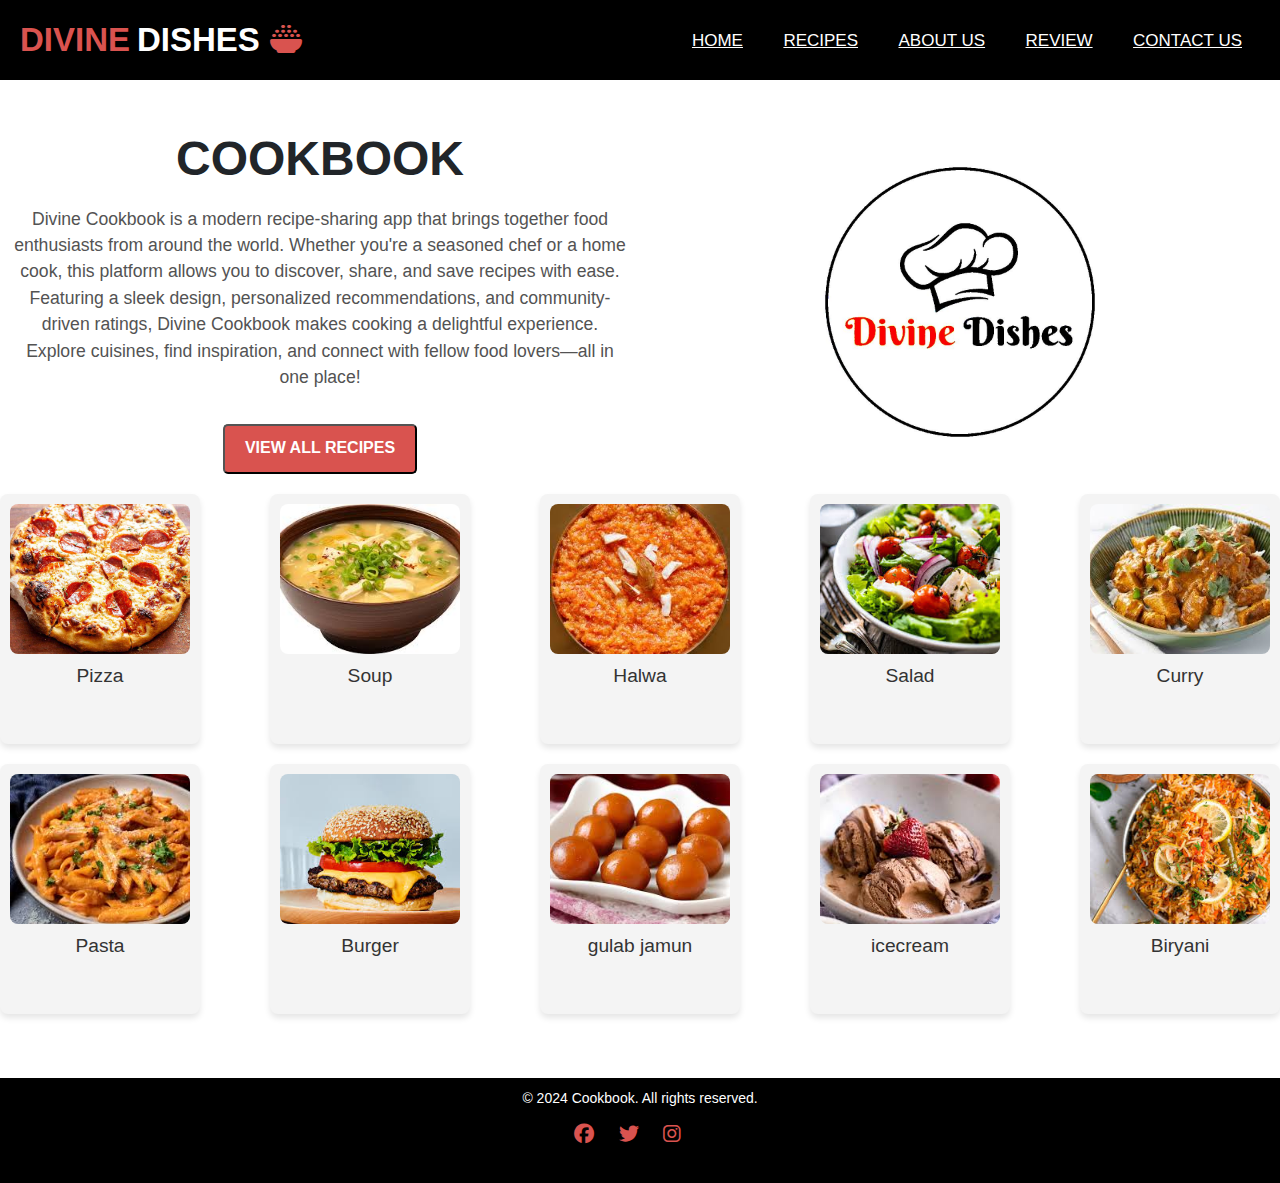
<file: index.html>
<!DOCTYPE html>
<html lang="en">

<head>
    <meta charset="UTF-8">
    <meta name="viewport" content="width=device-width, initial-scale=1.0">
    <title>DIVINE DISHES</title>
    <link rel="preconnect" href="https://fonts.googleapis.com">
    <link rel="preconnect" href="https://fonts.gstatic.com" crossorigin>
    <link href="https://fonts.googleapis.com/css2?family=Didact+Gothic&family=Ga+Maamli&display=swap" rel="stylesheet">
    <link rel="stylesheet" href="https://cdnjs.cloudflare.com/ajax/libs/font-awesome/6.7.1/css/all.min.css"
        crossorigin="anonymous" referrerpolicy="no-referrer" />
    <link href="https://cdn.jsdelivr.net/npm/bootstrap@5.3.0-alpha3/dist/css/bootstrap.min.css" rel="stylesheet">

    <link rel="stylesheet" href="style.css">
</head>

<body>
    <nav>
        <!-- Checkbox for toggling menu -->
        <input type="checkbox" id="check">

        <!-- Menu icon -->
        <label for="check" class="checkbtn">
            <i class="fas fa-bars"></i>
        </label>

        <!-- Site logo -->
        <label class="logo"><span class="brand-logo" style="color: #d9534f;">DIVINE</span> <span class="brand-logo">DISHES</span> <i class="fa-solid fa-bowl-rice"></i></label>
        

        <!-- Navigation links -->
        <ul>
            <li><a href="/">Home</a></li>
            <li><a href="/recipes.html">RECIPES</a></li>
            <li><a href="/aboutus.html">ABOUT US</a></li>
            <li><a href="/review.html">REVIEW</a></li>
            <li><a href="/contactus.html">CONTACT US</a></li>
        </ul>
    </nav>

    <!-- hero section -->
    <div>

    </div>
    <section id="hero-section">
        <div id="hero-left">
            <h1 id="hero-heading" style="font-weight: bold;"><span id="hero-heading-span"></span> COOKBOOK</h1>
            <p>Divine Cookbook is a modern recipe-sharing app that brings together food enthusiasts from around the
                world. Whether you're a seasoned chef or a home cook, this platform allows you to discover, share, and
                save recipes with ease. Featuring a sleek design, personalized recommendations, and community-driven
                ratings, Divine Cookbook makes cooking a delightful experience. Explore cuisines, find inspiration, and
                connect with fellow food lovers—all in one place!</p>
            <a href="/recipes.html">
                <button class="back-button">
                    <p>VIEW ALL RECIPES</p>
                </button>
            </a>



        </div>
        <div id="hero-right">
            <img src="hero 2.jpg" alt="" height="300px">
        </div>
    </section>
    <!-- Add this after your button -->
    <section id="recipe-cards">
        <div class="recipe-cards-container">
            <div class="recipe-card">
                <img src="pizza.jpg" alt="Pizza">
                <h3>Pizza</h3>
            </div>
            <div class="recipe-card">
                <img src="soup.jpg" alt="Soup">
                <h3>Soup</h3>
            </div>
            <div class="recipe-card">
                <img src="carrot halwa.jpg" alt="Halwa">
                <h3>Halwa</h3>
            </div>
            <div class="recipe-card">
                <img src="saald.jpg" alt="Salad">
                <h3>Salad</h3>
            </div>
            <div class="recipe-card">
                <img src="curry.jpg" alt="Curry">
                <h3>Curry</h3>
            </div>
            <div class="recipe-card">
                <img src="pasta.jpg" alt="Pasta">
                <h3>Pasta</h3>
            </div>
            <div class="recipe-card">
                <img src="burger.jpg" alt="Burger">
                <h3>Burger</h3>
            </div>
            <div class="recipe-card">
                <img src="gulab jamun.jpg" alt="gulab jamun">
                <h3>gulab jamun</h3>
            </div>
            <div class="recipe-card">
                <img src="icecream.jpg" alt="Ice Cream">
                <h3>icecream</h3>
            </div>
            <div class="recipe-card">
                <img src="birayni.jpg" alt="Biryani">
                <h3>Biryani</h3>
            </div>


        </div>
    </section>


    <footer>
        <div class="footer-content">
            <p>© 2024 Cookbook. All rights reserved.</p>
            <div class="social-icons">
                <a href="#"><i class="fab fa-facebook"></i></a>
                <a href="#"><i class="fab fa-twitter"></i></a>
                <a href="#"><i class="fab fa-instagram"></i></a>
                <a href="#"><i class="fab fa-applepay"></i></a>
            </div>
        </div>
            
    </footer>
    
    <script src="https://cdn.jsdelivr.net/npm/bootstrap@5.0.2/dist/js/bootstrap.bundle.min.js" integrity="sha384-MrcW6ZMFYlzcLA8Nl+NtUVF0sA7MsXsP1UyJoMp4YLEuNSfAP+JcXn/tWtIaxVXM" crossorigin="anonymous"></script>
    </body>

</html>
</file>
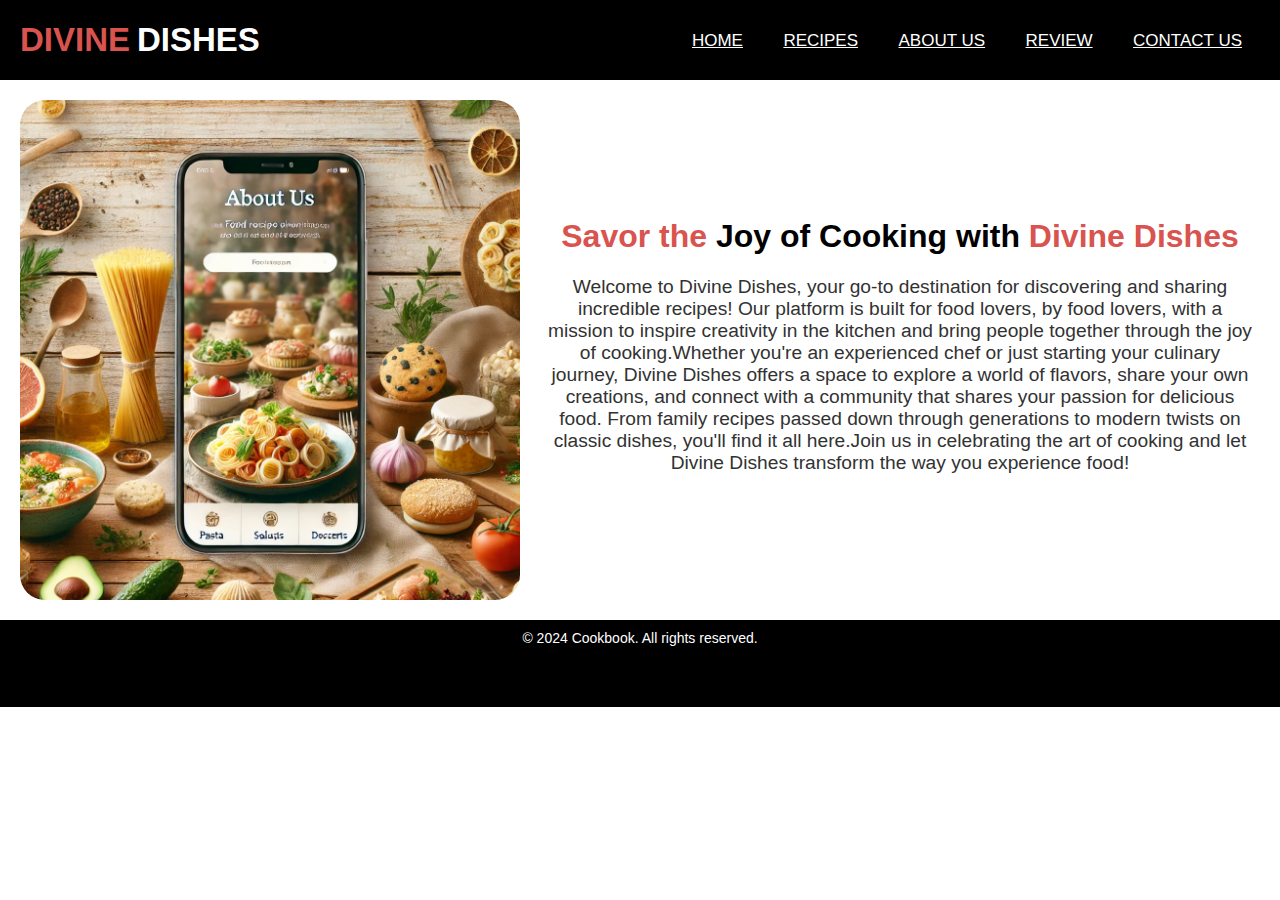
<file: aboutus.html>
<!DOCTYPE html>
<html lang="en">

<head>
    <meta charset="UTF-8">
    <meta name="viewport" content="width=device-width, initial-scale=1.0">
    <title>divine dishes</title>
    <link rel="preconnect" href="https://fonts.googleapis.com">
    <link rel="preconnect" href="https://fonts.gstatic.com" crossorigin>
    <link href="https://fonts.googleapis.com/css2?family=Didact+Gothic&family=Ga+Maamli&display=swap" rel="stylesheet">
   
    <!-- faceboook ,intsgaram, twitter -->
    <link rel="stylesheet" href="https://cdnjs.cloudflare.com/ajax/libs/font-awesome/6.7.1/css/all.min.css"
        integrity="sha512-5Hs3dF2AEPkpNAR7UiOHba+lRSJNeM2ECkwxUIxC1Q/FLycGTbNapWXB4tP889k5T5Ju8fs4b1P5z/iB4nMfSQ=="
        crossorigin="anonymous" referrerpolicy="no-referrer" />

        <link href="https://cdn.jsdelivr.net/npm/bootstrap@5.0.2/dist/css/bootstrap.min.css" rel="stylesheet" integrity="sha384-EVSTQN3/azprG1Anm3QDgpJLIm9Nao0Yz1ztcQTwFspd3yD65VohhpuuCOmLASjC" crossorigin="anonymous"> 

    <link rel="stylesheet" href="aboutus.css">
</head>

<body>
    <!-- Header Section -->
    <nav>
        <!-- Checkbox for toggling menu -->
        <input type="checkbox" id="check">

        <!-- Menu icon -->
        <label for="check" class="checkbtn">
            <i class="fas fa-bars"></i>
        </label>

        <!-- Site logo -->
        <label class="logo">
            
            <span class="brand-logo" style="color: #d9534f;">DIVINE</span> <span
                class="brand-logo">DISHES</span> <i class="fa-solid fa-bowl-rice"></i>
            </label>
        <!-- <div class="logo-div"> -->
        <!-- <h1 class="title"><span class="title-span" style="color: #d9534f;">DIVINE</span> DISHES</h1> -->
        <!-- <i class="fa-solid fa-bowl-rice"></i> -->
        <!-- </div> -->

        <!-- Navigation links -->
        <ul>
            <li><a href="/">Home</a></li>
            <li><a href="/recipes.html">RECIPES</a></li>
            <li><a href="/aboutus.html">ABOUT US</a></li>
            <li><a href="/review.html">REVIEW</a></li>
            <li><a href="/contactus.html">CONTACT US</a></li>
        </ul>
    </nav>

    <!-- main section  -->

    <section class="aboutus-section">
        <div id="left">
            <img src="aboutus.webp" alt="" height="500px" style="border-radius: 5%;">

        </div>
        <div id="right">
            <h1><span id="title-color">Savor the</span> Joy of Cooking with <span id="title-color">Divine Dishes</span>
            </h1>
            <p>Welcome to Divine Dishes, your go-to destination for discovering and sharing incredible recipes! Our
                platform is built for food lovers, by food lovers, with a mission to inspire creativity in the kitchen
                and bring people together through the joy of cooking.Whether you're an experienced chef or just starting
                your culinary journey, Divine Dishes offers a space to explore a world of flavors, share your own
                creations, and connect with a community that shares your passion for delicious food. From family recipes
                passed down through generations to modern twists on classic dishes, you'll find it all here.Join us in
                celebrating the art of cooking and let Divine Dishes transform the way you experience food!</p>

        </div>
    </section>
    <footer>
        <div class="footer-content">
            <p>© 2024 Cookbook. All rights reserved.</p>
            <div class="social-icons">
                <a href="#"><i class="fab fa-facebook"></i></a>
                <a href="#"><i class="fab fa-twitter"></i></a>
                <a href="#"><i class="fab fa-instagram"></i></a>
            </div>
        </div>
            
    </footer>

    <script src="https://cdn.jsdelivr.net/npm/bootstrap@5.0.2/dist/js/bootstrap.bundle.min.js" integrity="sha384-MrcW6ZMFYlzcLA8Nl+NtUVF0sA7MsXsP1UyJoMp4YLEuNSfAP+JcXn/tWtIaxVXM" crossorigin="anonymous"></script>

</body>

</html>
</file>
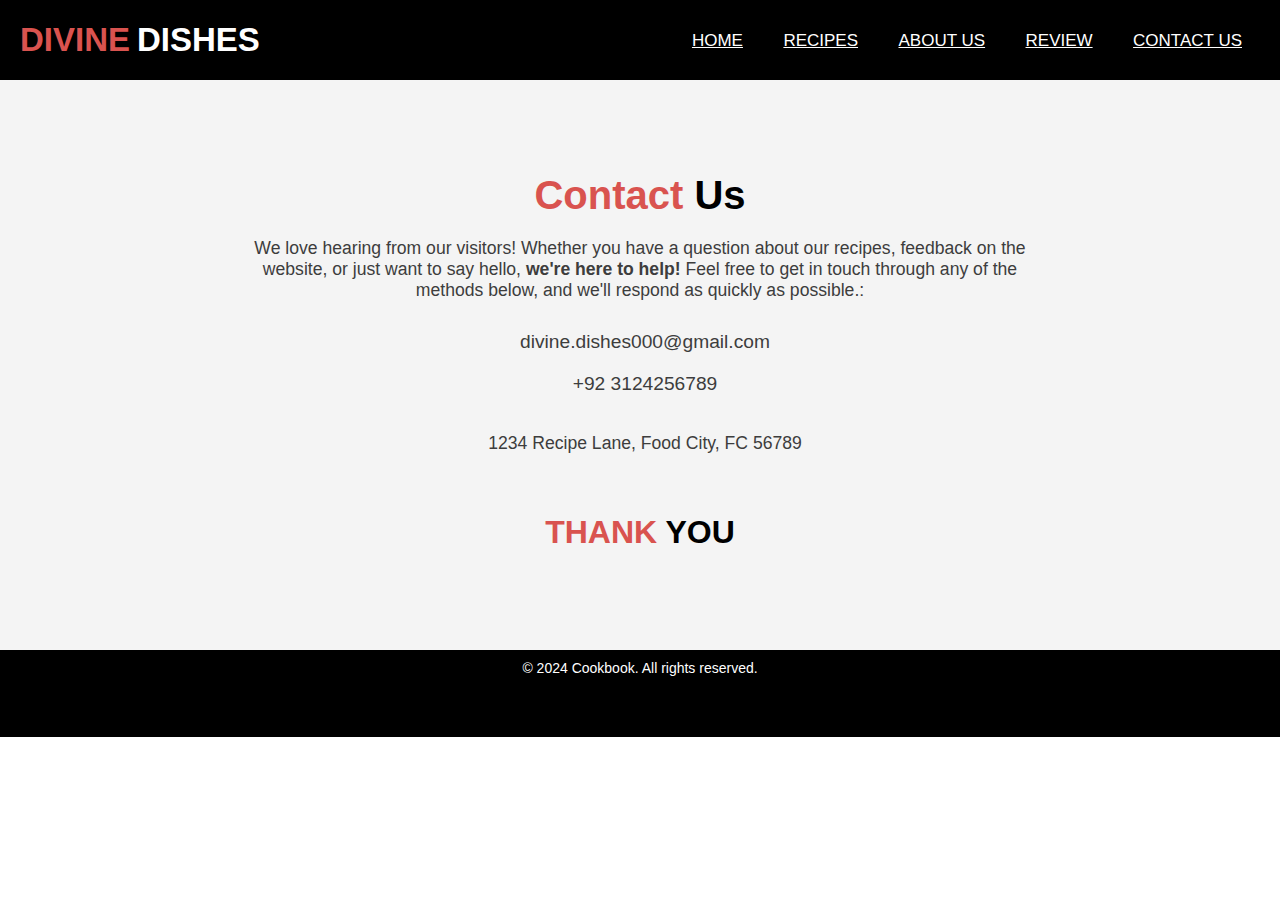
<file: contactus.html>
<!DOCTYPE html>
<html lang="en">

<head>
    <meta charset="UTF-8">
    <meta name="viewport" content="width=device-width, initial-scale=1.0">
    <title>DIVINE DISHES</title>
    <link rel="preconnect" href="https://fonts.googleapis.com">
    <link rel="preconnect" href="https://fonts.gstatic.com" crossorigin>
    <link href="https://fonts.googleapis.com/css2?family=Didact+Gothic&family=Ga+Maamli&display=swap" rel="stylesheet">
    <link rel="stylesheet" href="https://cdnjs.cloudflare.com/ajax/libs/font-awesome/6.7.1/css/all.min.css"
        integrity="sha512-5Hs3dF2AEPkpNAR7UiOHba+lRSJNeM2ECkwxUIxC1Q/FLycGTbNapWXB4tP889k5T5Ju8fs4b1P5z/iB4nMfSQ=="
        crossorigin="anonymous" referrerpolicy="no-referrer" />
        <link href="https://cdn.jsdelivr.net/npm/bootstrap@5.0.2/dist/css/bootstrap.min.css" rel="stylesheet" integrity="sha384-EVSTQN3/azprG1Anm3QDgpJLIm9Nao0Yz1ztcQTwFspd3yD65VohhpuuCOmLASjC" crossorigin="anonymous">

    <link rel="stylesheet" href="contactus.css">
</head>

<body>
    <!-- Header Section -->
    <nav>
        <input type="checkbox" id="check">

        <!-- Menu icon -->
        <label for="check" class="checkbtn">
            <i class="fas fa-bars"></i>
        </label>

        <!-- Site logo -->
        <label class="logo">

            <span class="brand-logo" style="color: #d9534f;">DIVINE</span> <span class="brand-logo">DISHES</span> <i
                class="fa-solid fa-bowl-rice"></i>
        </label>
        
        <ul>
            <li><a href="/">Home</a></li>
            <li><a href="/recipes.html">RECIPES</a></li>
            <li><a href="/aboutus.html">ABOUT US</a></li>
            <li><a href="/review.html">REVIEW</a></li>
            <li><a href="/contactus.html">CONTACT US</a></li>
        </ul>
    </nav>
    <!-- main section -->

    <section id="contact-us">
        <div class="contact-container">
            <h2>
                <span class="contact-red">Contact</span> <span class="us-black">Us</span>
            </h2>
            <p>We love hearing from our visitors! Whether you have a question about our recipes, feedback on the
                website, or just want to say hello,
                <strong>we're here to help!</strong> Feel free to <span class="highlight-text">get in touch</span>
                through any of the methods below, and we'll respond as quickly as possible.:
            </p>
            <div class="contact-details">
                <div class="detail">
                    <i class="fa-solid fa-envelope"></i>
                    <a href="asad.spartan300@gmail.com">divine.dishes000@gmail.com</a>
                </div>
                <div class="detail">
                    <i class="fa-solid fa-phone"></i>
                    <a href="tel:+92 3132164250">+92 3124256789 </a>
                </div>
                <div class="detail">
                    <i class="fa-solid fa-location-dot"></i>
                    <p>1234 Recipe Lane, Food City, FC 56789</p>
                </div>
            </div>


            <div>
                <h1>
                    <span id="THANK-red">THANK</span> <span id="YOU-black">YOU</span>
                </h1>
            </div>
        </div>
        <br>
    </section>
    <footer>
        <div class="footer-content">
            <p>© 2024 Cookbook. All rights reserved.</p>
            <div class="social-icons">
                <a href="#"><i class="fab fa-facebook"></i></a>
                <a href="#"><i class="fab fa-twitter"></i></a>
                <a href="#"><i class="fab fa-instagram"></i></a>
            </div>
        </div>
           
    </footer>
    
    <script src="https://cdn.jsdelivr.net/npm/bootstrap@5.0.2/dist/js/bootstrap.bundle.min.js" integrity="sha384-MrcW6ZMFYlzcLA8Nl+NtUVF0sA7MsXsP1UyJoMp4YLEuNSfAP+JcXn/tWtIaxVXM" crossorigin="anonymous"></script>

</body>
</html>
</file>
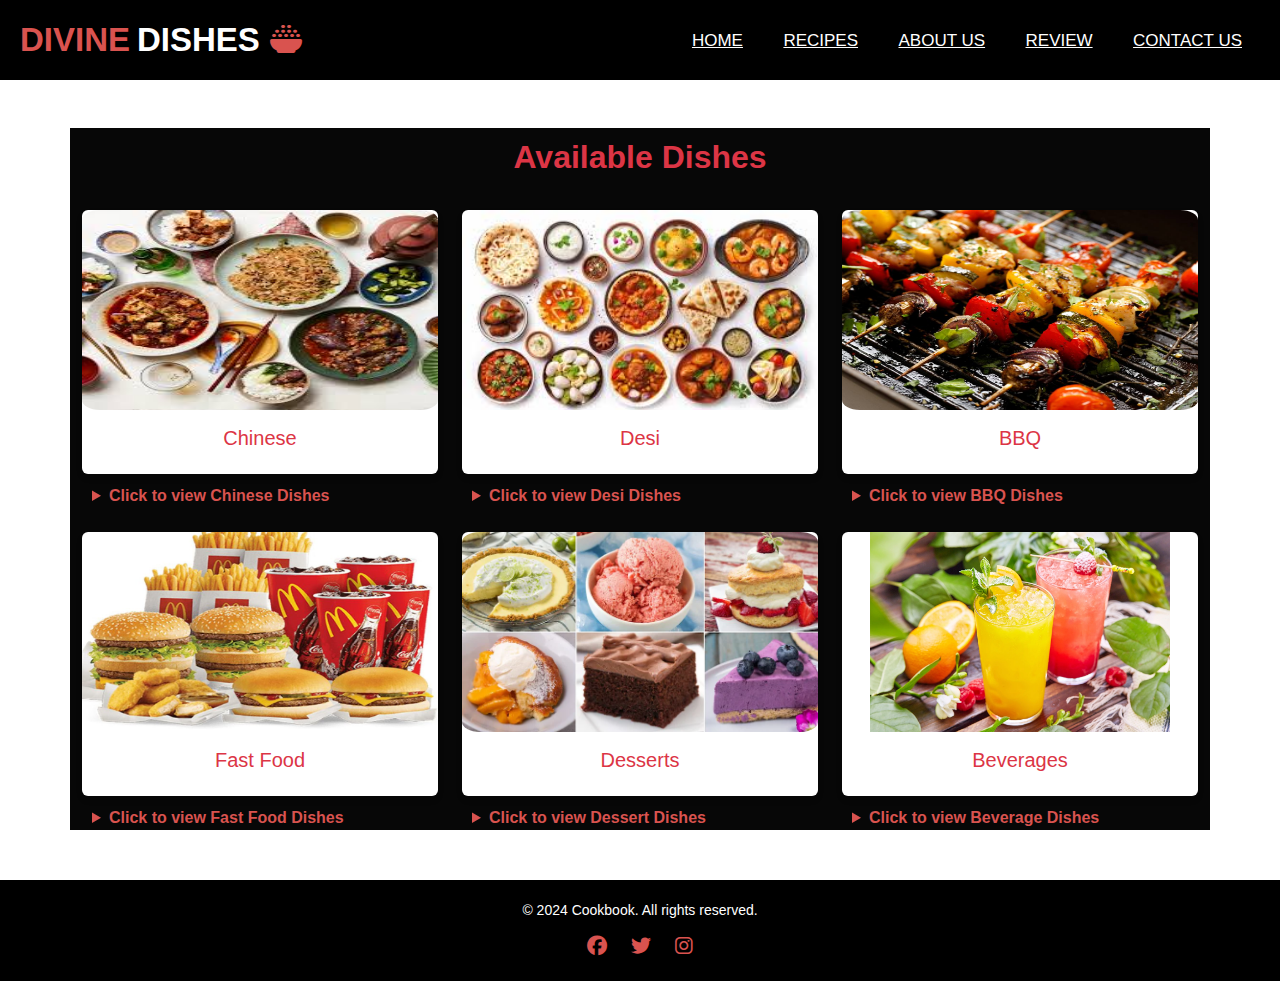
<file: recipes.html>
<!DOCTYPE html>
<html lang="en">

<head>
    <meta charset="UTF-8">
    <meta name="viewport" content="width=device-width, initial-scale=1.0">
    <link rel="stylesheet" href="https://cdn.jsdelivr.net/npm/bootstrap@5.3.1/dist/css/bootstrap.min.css">
    <link rel="stylesheet" href="https://cdnjs.cloudflare.com/ajax/libs/font-awesome/6.7.1/css/all.min.css">
    <link href="https://fonts.googleapis.com/css2?family=Roboto:wght@400;500;700&display=swap" rel="stylesheet">
    <link rel="stylesheet" href="recipes.css">
    

    <link href="https://cdn.jsdelivr.net/npm/bootstrap@5.0.2/dist/css/bootstrap.min.css" rel="stylesheet" integrity="sha384-EVSTQN3/azprG1Anm3QDgpJLIm9Nao0Yz1ztcQTwFspd3yD65VohhpuuCOmLASjC" crossorigin="anonymous">
    <!-- <link rel="stylesheet" href="style.css"> -->
    <title>Divine Dishes</title>

</head>

<body>

    <!-- Header Section -->
    <nav style="padding: 0px; margin: 0px;">
        <!-- Checkbox for toggling menu -->
        <input type="checkbox" id="check">

        <!-- Menu icon -->
        <label for="check" class="checkbtn">
            <i class="fas fa-bars"></i>
        </label>

        <!-- Site logo -->
        <label class="logo"><span class="brand-logo" style="color: #d9534f;">DIVINE</span> <span
                class="brand-logo">DISHES</span> <i class="fa-solid fa-bowl-rice"></i></label>
        

        <!-- Navigation links -->
        <ul class="mob-nav">
            <li><a href="/" id="home">HOME</a></li>
            <li><a href="/recipes.html" id="home">RECIPES</a></li>
            <li><a href="/aboutus.html"id="home">ABOUT US</a></li>
            <li><a href="/review.html"id="home">REVIEW</a></li>
            <li><a href="/contactus.html"id="home">CONTACT US</a></li>
        </ul>
    </nav>


    <!-- Main Content -->
    <main class="container my-5 recipe-cls">
        <h2 class="text-center text-danger mb-4" style="font-weight: bold ; padding: 10px;">Available Dishes</h2>

        <div class="row g-4">
            <!-- Chinese Category -->
            <div class="col-md-4">
                <div class="card" >
                    <img src="chineese.jpeg" alt="Chinese Cuisine" class="card-img-top">
                    <div class="card-body text-center">
                        <h5 class="card-title text-danger">Chinese</h5>
                    </div>
                </div>
                <details id="chinese-dishes" class="dish-dropdown">
                    <summary>Click to view Chinese Dishes</summary>
                    <ul class="list-unstyled mt-2">
                        <li onclick="navigateToRecipe('hot_and_sour_soup')">Hot and Sour Soup</li>
                        <li onclick="navigateToRecipe('chicken_corn_soup')">Chicken Corn Soup</li>
                        <li onclick="navigateToRecipe('spring_rolls')">Spring Rolls</li>
                        <li onclick="navigateToRecipe('chicken_manchurian_balls')">Chicken Manchurian Balls</li>
                        <li onclick="navigateToRecipe('crispy_honey_chicken_wings')">Crispy Honey Chicken Wings</li>
                        <li onclick="navigateToRecipe('chicken_dumplings')">Chicken Dumplings</li>
                        <li onclick="navigateToRecipe('chili_garlic_prawns')">Chili Garlic Prawns</li>
                        <li onclick="navigateToRecipe('chowmein')">Chowmein</li>
                        <li onclick="navigateToRecipe('fried_rice')">Fried Rice</li>
                        <li onclick="navigateToRecipe('chicken_chili_dry')">Chicken Chili Dry</li>
                        <li onclick="navigateToRecipe('szechuan_beef')">Szechuan Beef</li>
                        <li onclick="navigateToRecipe('crispy_chicken_in_garlic_sauce')">Crispy Chicken in Garlic Sauce
                        </li>
                        <li onclick="navigateToRecipe('black_pepper_chicken')">Black Pepper Chicken</li>
                        <li onclick="navigateToRecipe('sweet_and_sour_chicken')">Sweet and Sour Chicken</li>
                        <li onclick="navigateToRecipe('kung_pao_chicken')">Kung Pao Chicken</li>
                        <li onclick="navigateToRecipe('lemon_chicken')">Lemon Chicken</li>
                        <li onclick="navigateToRecipe('egg_fried_noodles')">Egg Fried Noodles</li>
                        <li onclick="navigateToRecipe('spicy_garlic_noodles')">Spicy Garlic Noodles</li>
                        <li onclick="navigateToRecipe('stir_fried_veggie_noodles')">Stir-Fried Veggie Noodles</li>
                        <li onclick="navigateToRecipe('seafood_fried_rice')">Seafood Fried Rice</li>
                    </ul>
                </details>
            </div>

            <!-- Desi Category -->
            <div class="col-md-4">
                <div class="card" >
                    <img src="desi.jpeg" alt="Desi Cuisine" class="card-img-top">
                    <div class="card-body text-center">
                        <h5 class="card-title text-danger">Desi</h5>
                    </div>
                </div>
                <details id="desi-dishes" class="dish-dropdown">
                    <summary>Click to view Desi Dishes</summary>
                    <ul class="list-unstyled mt-2">
                        <li onclick="navigateToRecipe('biryani')">Biryani</li>
                        <li onclick="navigateToRecipe('pulao')">Pulao</li>
                        <li onclick="navigateToRecipe('butter_chicken')">Butter Chicken</li>
                        <li onclick="navigateToRecipe('chicken_karahi')">Chicken Karahi</li>
                        <li onclick="navigateToRecipe('nihari')">Nihari</li>
                        <li onclick="navigateToRecipe('seekh_kebabs')">Seekh Kebabs</li>
                        <li onclick="navigateToRecipe('rogan_josh')">Rogan Josh</li>
                        <li onclick="navigateToRecipe('aloo_gosht')">Aloo Gosht</li>
                        <li onclick="navigateToRecipe('saag_gosht')">Saag Gosht</li>
                        <li onclick="navigateToRecipe('daal_makhani')">Daal Makhani</li>
                        <li onclick="navigateToRecipe('chicken_korma')">Chicken Korma</li>
                        <li onclick="navigateToRecipe('chole_bhature')">Chole Bhature</li>
                        <li onclick="navigateToRecipe('mutton_pulao')">Mutton Pulao</li>
                        <li onclick="navigateToRecipe('palak_paneer')">Palak Paneer</li>
                        <li onclick="navigateToRecipe('tandoori_chicken')">Tandoori Chicken</li>
                        <li onclick="navigateToRecipe('keema_matar')">Keema Matar</li>
                        <li onclick="navigateToRecipe('baingan_bharta')">Baingan Bharta</li>
                        <li onclick="navigateToRecipe('peshawari_chapli_kebab')">Peshawari Chapli Kebab</li>
                        <li onclick="navigateToRecipe('bhindi_masala')">Bhindi Masala</li>
                        <li onclick="navigateToRecipe('lamb_kofta_curry')">Lamb Kofta Curry</li>
                    </ul>
                </details>
            </div>

            <!-- BBQ Category -->
            <div class="col-md-4">
                <div class="card">
                    <img src="bbq.jpg" alt="BBQ Cuisine" class="card-img-top">
                    <div class="card-body text-center">
                        <h5 class="card-title text-danger">BBQ</h5>
                    </div>
                </div>
                <details id="bbq-dishes" class="dish-dropdown">
                    <summary>Click to view BBQ Dishes</summary>
                    <ul class="list-unstyled mt-2">
                        <li onclick="navigateToRecipe('chicken_shawarma_skewers')">Chicken Shawarma Skewers</li>
                        <li onclick="navigateToRecipe('lamb_kofta_kebabs')">Lamb Kofta Kebabs</li>
                        <li onclick="navigateToRecipe('chicken_tikka')">Grilled Chicken Tikka</li>
                        <li onclick="navigateToRecipe('lamb_chops')">Lamb Chops</li>
                        <li onclick="navigateToRecipe('bbq_chicken_wings')">BBQ Chicken Wings</li>
                        <li onclick="navigateToRecipe('grilled_fish_tikka')">Grilled Fish Tikka</li>
                        <li onclick="navigateToRecipe('beef_seekh_kebabs')">Beef Seekh Kebabs</li>
                        <li onclick="navigateToRecipe('chicken_malai_tikka')">Chicken Malai Tikka</li>
                        <li onclick="navigateToRecipe('halal_hot_dogs')">Halal Hot Dogs</li>
                        <li onclick="navigateToRecipe('grilled_shrimp_skewers')">Grilled Shrimp Skewers</li>
                        <li onclick="navigateToRecipe('kebab_roll')">Kebab Roll</li>
                        <li onclick="navigateToRecipe('bbq_chicken_breast')">BBQ Chicken Breast</li>
                        <li onclick="navigateToRecipe('shami_kebabs')">Shami Kebabs</li>
                        <li onclick="navigateToRecipe('mutton_seekh_kebab')">Mutton Seekh Kebab</li>
                        <li onclick="navigateToRecipe('bbq_stuffed_chicken')">BBQ Stuffed Chicken</li>
                        <li onclick="navigateToRecipe('bbq_ribs')">BBQ Ribs</li>
                        <li onclick="navigateToRecipe('grilled_tandoori_chicken')">Grilled Tandoori Chicken</li>
                        <li onclick="navigateToRecipe('bbq_pork_belly')">BBQ Pork Belly</li>
                        <li onclick="navigateToRecipe('grilled_steak')">Grilled Steak</li>
                        <li onclick="navigateToRecipe('grilled_chicken_burgers')">Grilled Chicken Burgers</li>

                    </ul>
                </details>
            </div>

            <!-- Fast Food Category -->
            <div class="col-md-4">
                <div class="card" >
                    <img src="fastfood.jpeg" alt="Fast Food" class="card-img-top">
                    <div class="card-body text-center">
                        <h5 class="card-title text-danger">Fast Food</h5>
                    </div>
                </div>
                <details id="fastfood-dishes" class="dish-dropdown">
                    <summary>Click to view Fast Food Dishes</summary>
                    <ul class="list-unstyled mt-2">
                        <li onclick="navigateToRecipe('hamburger')">Hamburger</li>
                        <li onclick="navigateToRecipe('cheeseburger')">Cheeseburger</li>
                        <li onclick="navigateToRecipe('chicken_nuggets')">Chicken Nuggets</li>
                        <li onclick="navigateToRecipe('french_fries')">French Fries</li>
                        <li onclick="navigateToRecipe('pizza')">Pizza</li>
                        <li onclick="navigateToRecipe('fish_and_chips')">Fish and Chips</li>
                        <li onclick="navigateToRecipe('chicken_sandwich')">Chicken Sandwich</li>
                        <li onclick="navigateToRecipe('wraps')">Wraps</li>
                        <li onclick="navigateToRecipe('burritos')">Burritos</li>
                        <li onclick="navigateToRecipe('tacos')">Tacos</li>
                        <li onclick="navigateToRecipe('fried_chicken')">Fried Chicken</li>
                        <li onclick="navigateToRecipe('chicken_wings')">Chicken Wings</li>
                        <li onclick="navigateToRecipe('mozzarella_sticks')">Mozzarella Sticks</li>
                        <li onclick="navigateToRecipe('onion_rings')">Onion Rings</li>
                        <li onclick="navigateToRecipe('shawarma')">Shawarma</li>
                        <li onclick="navigateToRecipe('chicken_quesadilla')">Chicken Quesadilla</li>
                        <li onclick="navigateToRecipe('chicken_fajitas')">Chicken Fajitas</li>
                        <li onclick="navigateToRecipe('calzone')">Calzone</li>
                        <li onclick="navigateToRecipe('mozzarella_balls')">Mozzarella Balls</li>
                        <li onclick="navigateToRecipe('sliders')">Sliders</li>
                    </ul>
                </details>
            </div>

            <!-- Dessert Category -->
            <div class="col-md-4">
                <div class="card">
                    <img src="dessert.jpg" alt="Desserts" class="card-img-top">
                    <div class="card-body text-center">
                        <h5 class="card-title text-danger">Desserts</h5>
                    </div>
                </div>
                <details id="dessert-dishes" class="dish-dropdown">
                    <summary>Click to view Dessert Dishes</summary>
                    <ul>
                    <li onclick="navigateToRecipe('brownies')">Brownies</li>
                    <li onclick="navigateToRecipe('ice_cream')">Ice Cream</li>
                    <li onclick="navigateToRecipe('gulab_jamun')">Gulab Jamun</li>
                    <li onclick="navigateToRecipe('kheer')">Kheer</li>
                    <li onclick="navigateToRecipe('fruit_custard')">Fruit Custard</li>
                    <li onclick="navigateToRecipe('tiramisu')">Tiramisu</li>
                    <li onclick="navigateToRecipe('cheesecake')">Cheesecake</li>
                    <li onclick="navigateToRecipe('pudding')">Pudding</li>
                    <li onclick="navigateToRecipe('apple_pie')">Apple Pie</li>
                    <li onclick="navigateToRecipe('carrot_halwa')">Carrot Halwa</li>
                    <li onclick="navigateToRecipe('trifle')">Trifle</li>
                    <li onclick="navigateToRecipe('lava_cake')">Lava Cake</li>
                    <li onclick="navigateToRecipe('chocolate_mousse')">Chocolate Mousse</li>
                    <li onclick="navigateToRecipe('baklava')">Baklava</li>
                    <li onclick="navigateToRecipe('rasmalai')">Rasmalai</li>
                    <li onclick="navigateToRecipe('macarons')">Macarons</li>
                    <li onclick="navigateToRecipe('doughnuts')">Doughnuts</li>
                    <li onclick="navigateToRecipe('tart')">Tart</li>
                    <li onclick="navigateToRecipe('falooda')">Falooda</li>
                    <li onclick="navigateToRecipe('churros')">Churros</li>
                    </ul>
                </details>
            </div>

            <div class="col-md-4">
                <div class="card" >
                    <img src="beverages.jpg" alt="Beverages" class="card-img-top">
                    <div class="card-body text-center">
                        <h5 class="card-title text-danger">Beverages</h5>
                    </div>
                </div>
                <details id="beverage-dishes" class="dish-dropdown">
                    <summary>Click to view Beverage Dishes</summary>
                    <ul>
                        <li onclick="navigateToRecipe('coffee')">Coffee</li>
                        <li onclick="navigateToRecipe('tea')">Tea</li>
                        <li onclick="navigateToRecipe('milkshake')">Milkshake</li>
                        <li onclick="navigateToRecipe('smoothie')">Smoothie</li>
                        <li onclick="navigateToRecipe('iced_tea')">Iced Tea</li>
                        <li onclick="navigateToRecipe('lemonade')">Lemonade</li>
                        <li onclick="navigateToRecipe('mocktail')">Mocktail</li>
                        <li onclick="navigateToRecipe('hot_chocolate')">Hot Chocolate</li>
                        <li onclick="navigateToRecipe('lassi')">Lassi</li>
                        <li onclick="navigateToRecipe('green_tea')">Green Tea</li>
                        <li onclick="navigateToRecipe('cola_float')">Cola Float</li>
                        <li onclick="navigateToRecipe('mango_juice')">Mango Juice</li>
                        <li onclick="navigateToRecipe('strawberry_shake')">Strawberry Shake</li>
                        <li onclick="navigateToRecipe('coldCoffee')">Cold Coffee</li>
                        <li onclick="navigateToRecipe('energyDrink')">Energy Drink</li>
                        <li onclick="navigateToRecipe('herbalTea')">Herbal Tea</li>
                        <li onclick="navigateToRecipe('pineappleJuice')">Pineapple Juice</li>
                        <li onclick="navigateToRecipe('coconutWater')">Coconut Water</li>
                        <li onclick="navigateToRecipe('watermelonJuice')">Watermelon Juice</li>
                        <li onclick="navigateToRecipe('orangeSquash')">Orange Squash</li>
                    </ul>
                </details>
            </div>
        </div>

    </main>

    <footer>
        <div class="footer-content">
            <p>© 2024 Cookbook. All rights reserved.</p>
            <div class="social-icons">
                <a href="#"><i class="fab fa-facebook"></i></a>
                <a href="#"><i class="fab fa-twitter"></i></a>
                <a href="#"><i class="fab fa-instagram"></i></a>
            </div>
        </div>
    </footer>
    <script src="scripttt.js"></script>


    <script src="https://cdn.jsdelivr.net/npm/bootstrap@5.0.2/dist/js/bootstrap.bundle.min.js" integrity="sha384-MrcW6ZMFYlzcLA8Nl+NtUVF0sA7MsXsP1UyJoMp4YLEuNSfAP+JcXn/tWtIaxVXM" crossorigin="anonymous"></script>
</body>

</html>
</file>
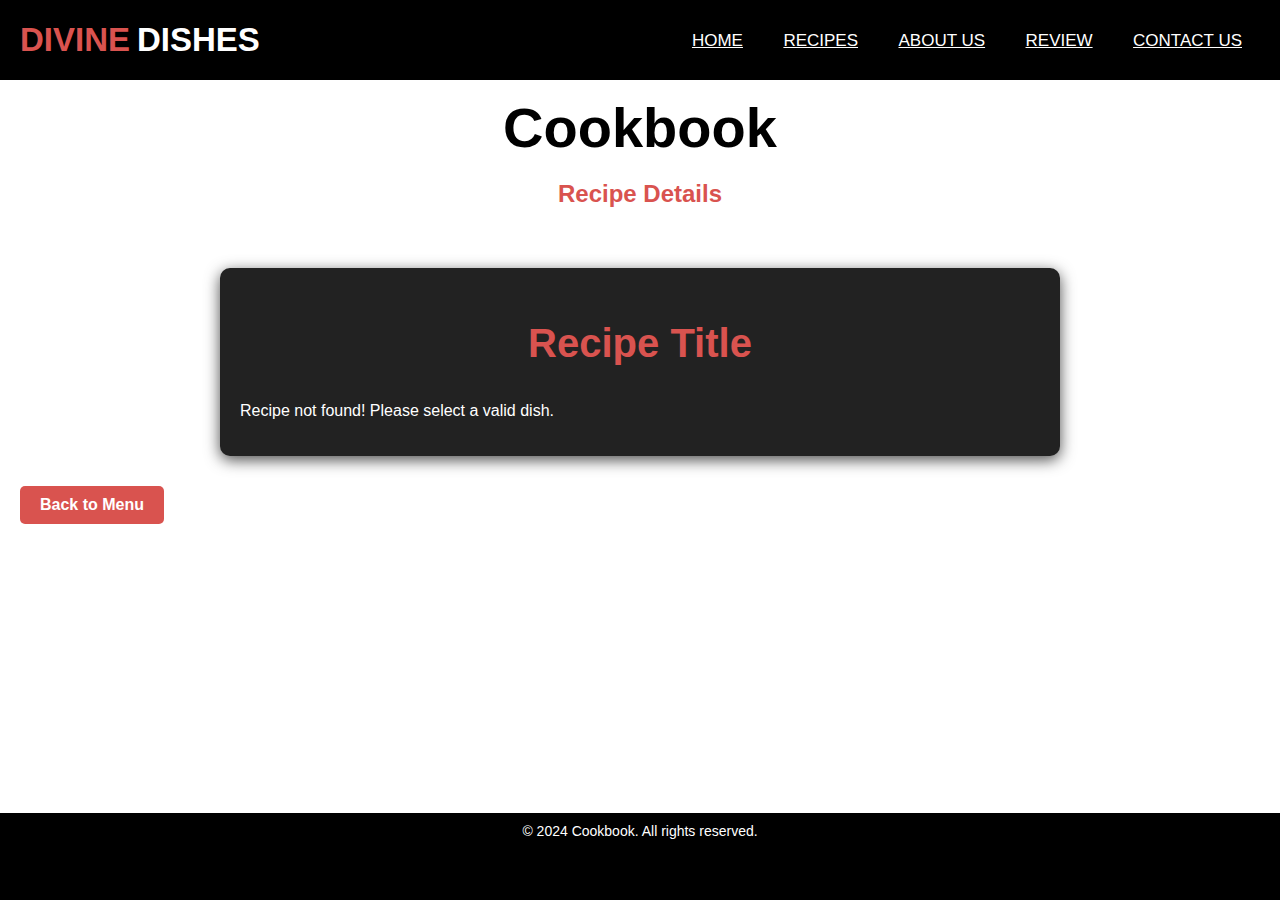
<file: recipes2.html>
<!DOCTYPE html>
<html lang="en">

<head>
    <meta charset="UTF-8">
    <meta name="viewport" content="width=device-width, initial-scale=1.0">
    <title>divine dishes</title>
    <link rel="preconnect" href="https://fonts.googleapis.com">
    <link rel="preconnect" href="https://fonts.gstatic.com" crossorigin>
    <link href="https://fonts.googleapis.com/css2?family=Didact+Gothic&family=Ga+Maamli&display=swap" rel="stylesheet">
    <link href="https://cdn.jsdelivr.net/npm/bootstrap@5.0.2/dist/css/bootstrap.min.css" rel="stylesheet" integrity="sha384-EVSTQN3/azprG1Anm3QDgpJLIm9Nao0Yz1ztcQTwFspd3yD65VohhpuuCOmLASjC" crossorigin="anonymous">
    <link rel="stylesheet" href="https://cdnjs.cloudflare.com/ajax/libs/font-awesome/6.7.1/css/all.min.css"integrity="sha512-5Hs3dF2AEPkpNAR7UiOHba+lRSJNeM2ECkwxUIxC1Q/FLycGTbNapWXB4tP889k5T5Ju8fs4b1P5z/iB4nMfSQ=="crossorigin="anonymous" referrerpolicy="no-referrer" />

    <link rel="stylesheet" href="recipes2.css">
</head>

<body>
    <nav>
        <!-- Checkbox for toggling menu -->
        <input type="checkbox" id="check">

        <!-- Menu icon -->
        <label for="check" class="checkbtn">
            <i class="fas fa-bars"></i>
        </label>

        <!-- Site logo -->
        <label class="logo"><span class="brand-logo" style="color: #d9534f;">DIVINE</span> <span
                class="brand-logo">DISHES</span> <i class="fa-solid fa-bowl-rice"></i></label>
        <!-- <div class="logo-div"> -->
        <!-- <h1 class="title"><span class="title-span" style="color: #d9534f;">DIVINE</span> DISHES</h1> -->
        <!-- <i class="fa-solid fa-bowl-rice"></i> -->
        <!-- </div> -->

        <!-- Navigation links -->
        <ul>
            <li><a  href="/">Home</a></li>
            <li><a href="/recipes.html">RECIPES</a></li>
            <li><a href="/aboutus.html">ABOUT US</a></li>
            <li><a href="/review.html">REVIEW</a></li>
            <li><a href="/contactus.html">CONTACT US</a></li>
        </ul>
    </nav>
    <header>
        <h1 style="color: black;">Cookbook</h1>
        <h2 style="color: #d9534f;">Recipe Details</h2>
    </header>
    <main>
        <section class="recipe-details">
            <h2 id="recipe-title">Recipe Title</h2>
            <div id="recipe-container">
                <div id="image-container">
                    <img src="" alt="Recipe Image">
                </div>
            </div>
        </section>
        <a href="recipes.html" class="back-button">Back to Menu</a>
    </main>

    <script src="scripttt.js"></script>
    <script>
        loadRecipe();
    </script>
    <footer>
        <div class="footer-content">
            <p>© 2024 Cookbook. All rights reserved.</p>
            <div class="social-icons">
                <a href="#"><i class="fab fa-facebook"></i></a>
                <a href="#"><i class="fab fa-twitter"></i></a>
                <a href="#"><i class="fab fa-instagram"></i></a>
            </div>
        </div>
            
    </footer>
    
    <script src="https://cdn.jsdelivr.net/npm/bootstrap@5.0.2/dist/js/bootstrap.bundle.min.js" integrity="sha384-MrcW6ZMFYlzcLA8Nl+NtUVF0sA7MsXsP1UyJoMp4YLEuNSfAP+JcXn/tWtIaxVXM" crossorigin="anonymous"></script>

</body>

</html>
</file>
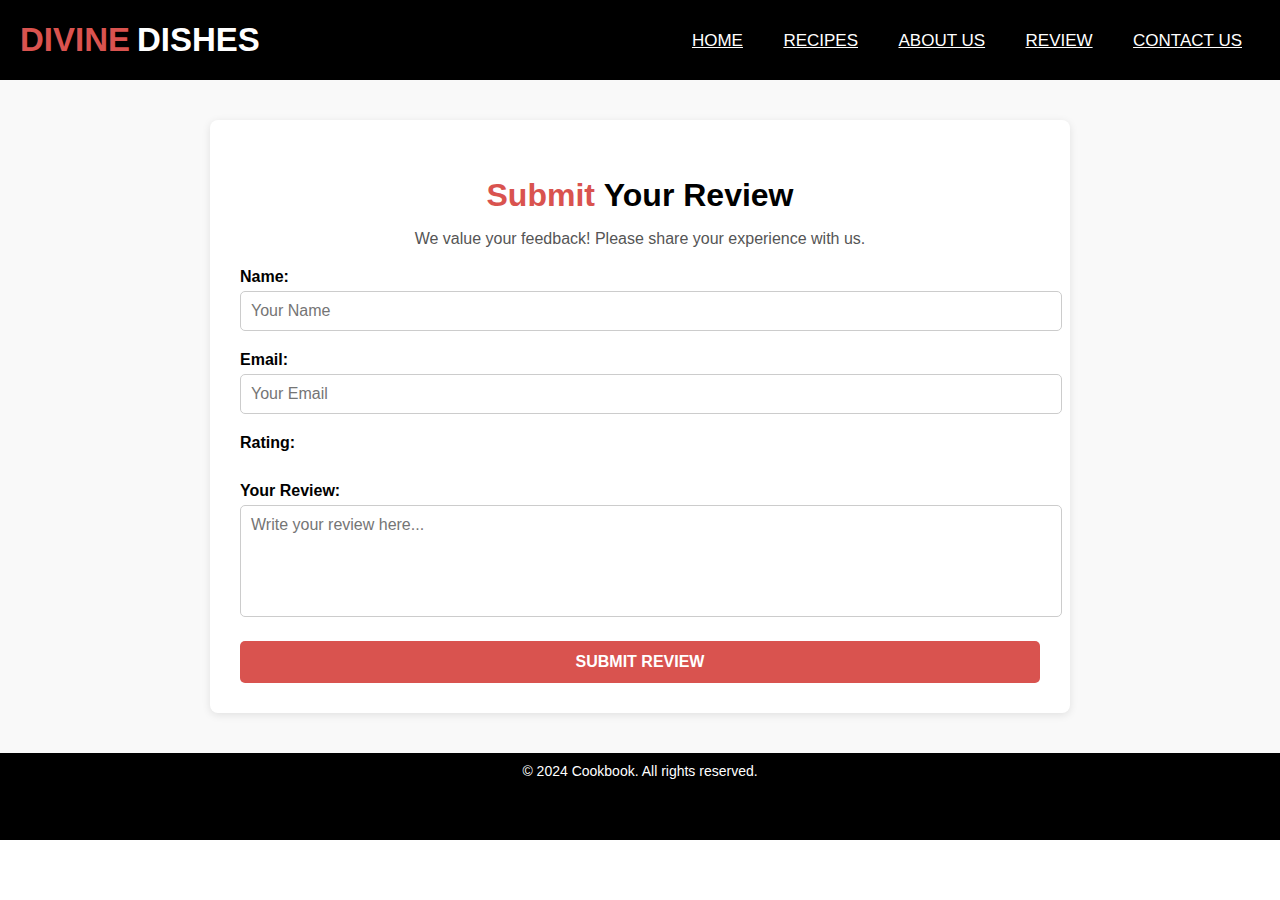
<file: review.html>
<!DOCTYPE html>
<html lang="en">

<head>
    <meta charset="UTF-8">
    <meta name="viewport" content="width=device-width, initial-scale=1.0">
    <link rel="preconnect" href="https://fonts.googleapis.com">
    <link rel="preconnect" href="https://fonts.gstatic.com" crossorigin>
    <link href="https://fonts.googleapis.com/css2?family=Didact+Gothic&family=Ga+Maamli&display=swap" rel="stylesheet">
    <link rel="stylesheet" href="https://cdnjs.cloudflare.com/ajax/libs/font-awesome/6.7.1/css/all.min.css"integrity="sha512-5Hs3dF2AEPkpNAR7UiOHba+lRSJNeM2ECkwxUIxC1Q/FLycGTbNapWXB4tP889k5T5Ju8fs4b1P5z/iB4nMfSQ=="crossorigin="anonymous" referrerpolicy="no-referrer" />
    <link href="https://cdn.jsdelivr.net/npm/bootstrap@5.0.2/dist/css/bootstrap.min.css" rel="stylesheet" integrity="sha384-EVSTQN3/azprG1Anm3QDgpJLIm9Nao0Yz1ztcQTwFspd3yD65VohhpuuCOmLASjC" crossorigin="anonymous">

    <link rel="stylesheet" href="review.css">

    <title>divine dishes</title>
</head>

<body>

    <!-- Header Section -->
    <nav>
        <!-- Checkbox for toggling menu -->
        <input type="checkbox" id="check">

        <!-- Menu icon -->
        <label for="check" class="checkbtn">
            <i class="fas fa-bars"></i>
        </label>

        <!-- Site logo -->
        <label class="logo"><span class="brand-logo" style="color: #d9534f;">DIVINE</span> <span
                class="brand-logo">DISHES</span> <i class="fa-solid fa-bowl-rice"></i></label>
        <!-- <div class="logo-div"> -->
        <!-- <h1 class="title"><span class="title-span" style="color: #d9534f;">DIVINE</span> DISHES</h1> -->
        <!-- <i class="fa-solid fa-bowl-rice"></i> -->
        <!-- </div> -->

        <!-- Navigation links -->
        <ul>
            <li><a  href="/">Home</a></li>
            <li><a href="/recipes.html">RECIPES</a></li>
            <li><a href="/aboutus.html">ABOUT US</a></li>
            <li><a href="/review.html">REVIEW</a></li>
            <li><a href="/contactus.html">CONTACT US</a></li>
        </ul>
    </nav>
    <main>
        <section id="review-contact-section">
            <div class="review-contact-container">
                <!-- Review Form Section -->
                <section id="review-form">
                    <div class="review-container">
                        <h2><span class="review-#d9534f" style="color: #d9534f; font-weight: bold;">Submit</span> <span class="review-black" style="font-weight: bold;">Your Review</span></h2>
                        <p>We value your feedback! Please share your experience with us.</p>
                        <form action="#" method="POST">
                            <div class="form-group">
                                <label for="name">Name:</label>
                                <input type="text" id="name" name="name" placeholder="Your Name" requi#d9534f>
                            </div>
                            <div class="form-group">
                                <label for="email">Email:</label>
                                <input type="email" id="email" name="email" placeholder="Your Email" requi#d9534f>
                            </div>
                            <div class="form-group">
                                <label for="rating">Rating:</label>
                                <div class="stars">
                                    <input type="radio" id="star5" name="rating" value="5" requi#d9534f>
                                    <label for="star5" title="5 stars"><i class="fa-solid fa-star"></i></label>
                                    <input type="radio" id="star4" name="rating" value="4">
                                    <label for="star4" title="4 stars"><i class="fa-solid fa-star"></i></label>
                                    <input type="radio" id="star3" name="rating" value="3">
                                    <label for="star3" title="3 stars"><i class="fa-solid fa-star"></i></label>
                                    <input type="radio" id="star2" name="rating" value="2">
                                    <label for="star2" title="2 stars"><i class="fa-solid fa-star"></i></label>
                                    <input type="radio" id="star1" name="rating" value="1">
                                    <label for="star1" title="1 star"><i class="fa-solid fa-star"></i></label>
                                </div>
                            </div>
                            <div class="form-group">
                                <label for="review">Your Review:</label>
                                <textarea id="review" name="review" rows="5" placeholder="Write your review here..."requi#d9534f></textarea>
                            </div>
                            <button type="submit" class="submit-button">Submit Review</button>
                        </form>
                    </div>

                </section>

            </div>
    </main>
    <footer>
        <div class="footer-content">
            <p>© 2024 Cookbook. All rights reserved.</p>
            <div class="social-icons">
                <a href="#"><i class="fab fa-facebook"></i></a>
                <a href="#"><i class="fab fa-twitter"></i></a>
                <a href="#"><i class="fab fa-instagram"></i></a>
                <a href="#"><i class="fab fa-applepay"></i></a>
            </div>
        </div>
            
    </footer>
    
    <script src="https://cdn.jsdelivr.net/npm/bootstrap@5.0.2/dist/js/bootstrap.bundle.min.js" integrity="sha384-MrcW6ZMFYlzcLA8Nl+NtUVF0sA7MsXsP1UyJoMp4YLEuNSfAP+JcXn/tWtIaxVXM" crossorigin="anonymous"></script>

</body>

</html>
</file>
<file: style.css>
html,
body {

  font-family: 'DM Sans', sans-serif;
  margin: 0%;
  padding: 0%;

}
*{
  font-family: 'DM Sans', sans-serif;
}

.fa-bowl-rice {
  color: #d9534f;
  /* Tomato color for the logo */
  font-size: 2rem;
  /* Optional: adjust the size to match */
  margin-left: 3px;
  /* Add some spacing between DISHES and the icon */
}

nav {
  background: #000;
  height: 80px;
  width: 100%;
}

.brand-logo {
  font-size: 33px;
}

label.logo {
  color: white;
  font-size: 25px;
  line-height: 80px;
  padding: 0 20px;
  font-weight: bold;
}

nav ul {
  float: right;
  margin: 0px;
  margin-right: 20px;
}

nav ul li {
  display: inline-block;
  line-height: 80px;
  margin: 0 5px;
  padding-top: 1px;
}

nav ul li a {
  color: white;
  font-size: 17px;
  padding: 7px 13px;
  border-radius: 3px;
  text-transform: uppercase;
}


a.active,
a:hover {
  background:#111;
  transition: .5s;
  color: red;
}

.checkbtn {
  font-size: 22px;
  color: white;
  float: right;
  line-height: 80px;
  margin-right: 30px;
  cursor: pointer;
  display: none;
}

#check {
  display: none;
}

@media (max-width: 1050px) {
  label.logo {
    padding-left: 30px;
  }

  nav ul li a {
    font-size: 16px;
  }
}

/* Responsive media query code for small screen */
@media (max-width: 890px) {
  .checkbtn {
    display: block;
  }

  label.logo {
    font-size: 22px;
  }

  ul {
    position: fixed;
    width: 100%;
    height: 100vh;
    background: #111;
    top: 60px;
    left: -110%;
    text-align: center;
    transition: all .5s;
  }

  nav ul li {
    display: block;
    margin: 50px 0;
    line-height: 30px;
  }

  nav ul li a {
    font-size: 20px;
  }

  a:hover,
  a.active {
    background: none;
    color: #d9534f;
  }

  #check:checked~ul {
    left: 0;
  }
}

/* end here */


#hero-section {
  height: 400px;
  display: flex;
  margin-top: 50px;
}

#hero-right {
  display: flex;
  justify-content: center;
  align-items: center;
  width: 50%;
}

#hero-left {
  display: flex;
  justify-content: center;
  align-items: center;
  flex-direction: column;
  width: 50%;
}

#hero-left>p {
  padding: 10px;
  font-size: 1.1rem;
  color: #535353;
  text-align: center;
}

#hero-heading {
  font-size: 3em;
}

#hero-heading-span {
  color: #af0000;
}

.back-button {
  display: inline-block;
  margin-top: 8px;
  padding: 10px 20px;
  background-color: #d9534f;
  color: white;
  text-decoration: none;
  border-radius: 5px;
  font-weight: bold;
  transition: all 0.3s ease-in-out;
  height: 50px;
}

.back-button:hover {
  background-color: black;
  color: #d9534f;
  border: 1px solid #d9534f;
  transform: scale(1.1);
}


/* Recipe Cards Section */
.recipe-cards-container {
  display: flex;
  justify-content: space-between;
  gap: 20px;
  flex-wrap: wrap;
  margin-top: 20px;
}

.recipe-card {
  width: 200px;
  height: 250px;
  text-align: center;
  background-color: #f4f4f4;
  border-radius: 8px;
  overflow: hidden;
  box-shadow: 0 4px 6px rgba(0, 0, 0, 0.1);
  padding: 10px;
  transition: transform 0.3s ease-in-out;
}

.recipe-card img {
  width: 100%;
  height: 150px;
  object-fit: cover;
  border-radius: 8px;
}

.recipe-card h3 {
  font-size: 1.2rem;
  margin-top: 10px;
  color: #333;
  font-family: 'Gill Sans', 'Gill Sans MT', Calibri, 'Trebuchet MS', sans-serif;
}

.recipe-card:hover {
  transform: translateY(-10px);
}



.social-icons {
  margin-top: 10px;
}

.social-icons a {
  color: #d9534f;
  margin: 0 10px;
  font-size: 20px;
  text-decoration: none;
  transition: color 0.3s ease-in-out;
}

.social-icons a:hover {
  color: white;
}

.footer-content p {
  margin: 0;
  font-size: 14px;
  size: 50%;
}

/* Ensure the body and html cover the full viewport height */
html,
body {
  height: 100%;
  margin: 0;
  display: flex;
  flex-direction: column;
}

/* Main content section to push footer down */
main {
  flex: 1;
  padding: 20px;
  /* Add padding if needed */
}


/* Footer styles */
footer {
  background-color: #000;
  color: white;
  text-align: center;
  padding: 10px 0;
  bottom: auto;
  margin-top: 5%;
}



/* reponsive */
@media (max-width: 890px) {
  #hero-section {
    flex-direction: column-reverse;
    height: auto;
  }
  #hero-left{
    width: 100%;
  }
  #hero-right{
    width: 100%;
  }
}
</file>
<file: aboutus.css>
html,
body {

  font-family: 'DM Sans', sans-serif;

}
*{
  font-family: 'DM Sans', sans-serif;
}
.fa-bowl-rice {
  color: #d9534f;
  /* Tomato color for the logo */
  font-size: 2rem;
  /* Optional: adjust the size to match */
  margin-left: 3px;
  /* Add some spacing between DISHES and the icon */
}
nav {
  background: #000;
  height: 80px;
  width: 100%;
}
.brand-logo {
  font-size: 33px;
}
label.logo {
  color: white;
  font-size: 25px;
  line-height: 80px;
  padding: 0 20px;
  font-weight: bold;
}
nav ul {
  float: right;
  margin: 0px;
margin-right: 20px;
}
nav ul li {
  display: inline-block;
  line-height: 80px;
  margin: 0 5px;
  padding-top: 1px;

}
nav ul li a {
  color: white;
  font-size: 17px;
  padding: 7px 13px;
  border-radius: 3px;
  text-transform: uppercase;
}
a.active,
a:hover {
  background: #111;
  color: red;
  transition: .5s;
}
.checkbtn {
  font-size: 22px;
  color: white;
  float: right;
  line-height: 80px;
  margin-right: 30px;
  cursor: pointer;
  display: none;
}

#check {
  display: none;
}

@media (max-width: 1050px) {
  label.logo {
    padding-left: 30px;
  }

  nav ul li a {
    font-size: 16px;
  }
}

/* Responsive media query code for small screen */
@media (max-width: 890px) {
  .checkbtn {
    display: block;
  }

  label.logo {
    font-size: 22px;
  }

  ul {
    position: fixed;
    width: 100%;
    height: 100vh;
    background: #111;
    top: 60px;
    left: -110%;
    text-align: center;
    transition: all .5s;
  }

  nav ul li {
    display: block;
    margin: 50px 0;
    line-height: 30px;
  }

  nav ul li a {
    font-size: 20px;
  }

  a:hover,
  a.active {
    background: none;
    color: #d9534f;
  }

  #check:checked~ul {
    left: 0;
  }
}
section {
  display: flex;
  /* height: 500px; */
}
#left {
  display: flex;
  margin-top: 20px;
  margin-bottom: 20px;
  /* margin-left: 20px; */
}
#right {
  flex-direction: column;
  display: flex;
  justify-content: center;
  align-items: center;
  text-align: center;
}
#right>h1 {
  font-size: 2rem;
}
#right>p {
  font-size: 1.2em;
  margin: 0px 25px;
  color: rgb(50, 50, 50);
  padding-bottom: 30px;
}
#title-color {
  color: #d9534f;
}
.social-icons {
  margin-top: 10px;
}
.social-icons a {
  color: #d9534f;
  margin: 0 10px;
  font-size: 20px;
  text-decoration: none;
  transition: color 0.3s ease-in-out;
}
.social-icons a:hover {
  color: white;
}
.footer-content p {
  margin: 0;
  font-size: 14px;
  size: 50%;
}
/* Ensure the body and html cover the full viewport height */
html,
body {
  height: 100%;
  margin: 0;
  display: flex;
  flex-direction: column;
}
/* Main content section to push footer down */
main {
  flex: 1;
  padding: 20px;
  /* Add padding if needed */
}
/* Footer styles */
footer {
  background-color: #000;
  /* Add footer background color */
  color: white;
  /* Footer text color */
  text-align: center;
  padding: 10px 0;
  position: relative;
  width: 100%;
  /* bottom: 0; */
}
.aboutus-section {
  padding-left: 20px;
}
@media (max-width: 890px) {
  .aboutus-section {
    flex-direction: column;
    padding-left: 0px;

  }
  #left {
    justify-content: center;
  }
  #left>img {
    width: 300px;
    object-fit: cover;
  }
}
</file>
<file: contactus.css>
html,
body {

  font-family: 'DM Sans', sans-serif;
  margin: 0%;
  padding: 0%;

}
*{
  font-family: 'DM Sans', sans-serif;
}

.fa-bowl-rice {
  color: #d9534f;
  /* Tomato color for the logo */
  font-size: 2rem;
  /* Optional: adjust the size to match */
  margin-left: 3px;
  /* Add some spacing between DISHES and the icon */
}

nav {
  background: #000;
  height: 80px;
  width: 100%;
}

.brand-logo {
  font-size: 33px;
}

label.logo {
  color: white;
  font-size: 25px;
  line-height: 80px;
  padding: 0 20px;
  font-weight: bold;
}

nav ul {
  float: right;
  margin: 0px;
  margin-right: 20px;
}

nav ul li {
  display: inline-block;
  line-height: 80px;
  margin: 0 5px;
  padding-top: 1px;

}

nav ul li a {
  color: white;
  font-size: 17px;
  padding: 7px 13px;
  border-radius: 3px;
  text-transform: uppercase;
}

a.active,
a:hover {
  background: #111;
  transition: .5s;
  color: red;
}

.checkbtn {
  font-size: 22px;
  color: white;
  float: right;
  line-height: 80px;
  margin-right: 30px;
  cursor: pointer;
  display: none;
}

#check {
  display: none;
}

@media (max-width: 1050px) {
  label.logo {
    padding-left: 30px;
  }

  nav ul li a {
    font-size: 16px;
  }
}

/* Responsive media query code for small screen */
@media (max-width: 890px) {
#contact-us{
  height: 600px;
}

  .checkbtn {
    display: block;
  }

  label.logo {
    font-size: 22px;
  }

  ul {
    position: fixed;
    width: 100%;
    height: 100vh;
    background: #111;
    top: 75px;
    left: -110%;
    text-align: center;
    transition: all .5s;
    z-index: 100000;
  }

  nav ul li {
    display: block;
    margin: 50px 0;
    line-height: 30px;
  }

  nav ul li a {
    font-size: 20px;
  }

  a:hover,
  a.active {
    background: none;
    color: #d9534f;
  }

  #check:checked~ul {
    left: 0;
  }
}

/* Heading Styling */
.contact-red {
  color: #d9534f;
  /* #d9534f color for 'Contact' */
}

.us-black {
  color: #000000;
  /* Black color for 'Us' */
}

#contact-us {
  padding: 60px 20px;
  background-color: #f4f4f4;
  text-align: center;
}

.contact-container {
  max-width: 800px;
  margin: 0 auto;
  color: #3d3d3d;
}

.contact-container h2 {
  font-family: 'Roboto', sans-serif;
  font-size: 2.5rem;
  margin-bottom: 20px;
}

.contact-container p {
  font-size: 1.1rem;
  margin-bottom: 30px;
}

.contact-details {
  display: flex;
  flex-direction: column;
  gap: 20px;
  margin-bottom: 30px;
}

.detail {
  display: flex;
  align-items: center;
  justify-content: center;
  gap: 10px;
  font-size: 1.2rem;
}

.detail i {
  font-size: 1.5rem;
  color: #d9534f;
}

.detail a {
  text-decoration: none;
  color: #3d3d3d;
  transition: color 0.3s ease-in-out;
}

.detail a:hover {
  color: #d9534f;
}

.social-media {
  display: flex;
  justify-content: center;
  gap: 15px;
  font-size: 1.8rem;
}

.social-media a {
  color: #d9534f;
  transition: color 0.3s ease-in-out;
}

.social-media a:hover {
  color: #0f0f0f;
}

#THANK-red {
  color: #d9534f;
  /* #d9534f color for 'Contact' */
}

#YOU-black {
  color: #000000;
  /* Black color for 'Us' */
}

/* Footer styles */
footer {
  background-color: #000;
  /* Add footer background color */
  color: white;
  /* Footer text color */
  text-align: center;
  padding: 10px 0;
  position: relative;
  width: 100%;
}

.social-icons {
  margin-top: 10px;
}

.social-icons a {
  color: #d9534f;
  margin: 0 10px;
  font-size: 20px;
  text-decoration: none;
  transition: color 0.3s ease-in-out;
}

.social-icons a:hover {
  color: white;
}

.footer-content p {
  margin: 0;
  font-size: 14px;
  size: 50%;
}
</file>
<file: recipes.css>
html,body {
  margin: 0;
  padding: 0;
  overflow-x: hidden; /* Prevent horizontal scrolling */
  font-family: 'DM Sans', sans-serif;
}
*{
  font-family: 'DM Sans', sans-serif;
}
.fa-bowl-rice {
  color: #d9534f;
  font-size: 2rem;
  margin-left: 3px;
}
nav {
  background: #000;
  height: 80px;
  width: 100%;
}
.brand-logo {
  font-size: 33px;
}
label.logo {
  color: white;
  font-size: 25px;
  line-height: 80px;
  padding: 0 20px;
  font-weight: bold;
}
nav ul {
  float: right;
  margin: 0px;
margin-right: 20px;
}
nav ul li {
  display: inline-block;
  line-height: 80px;

  margin: 0 5px;
}
nav ul li a {
  color: white;
  font-size: 17px;
  padding: 7px 13px;
  border-radius: 3px;
text-transform: none;
}
#home:hover{
  color:red ;
}
a.active,
a:hover {
  background: #111;
  color: red;
  transition: .5s;
}
.checkbtn {
  font-size: 22px;
  color: white;
  float: right;
  line-height: 80px;
  margin-right: 30px;
  cursor: pointer;
  display: none;
}

#check {
  display: none;
}

/* Responsive media query code for small screen */
/* Responsive styles for smaller screens */
@media (max-width: 890px) {
  nav {
    position: relative;
  }

  .checkbtn {
    display: block;
  }

  nav ul {
    position: fixed;
    top: 80px;
    left: -100%;
    width: 100%;
    height: calc(100vh - 80px);
    background: #111;
    flex-direction: column;
    align-items: center;
    justify-content: center;
    transition: left 0.5s;
  }

  nav ul li {
    margin: 20px 0;
  }
  nav ul li a {
    font-size: 20px;
  }

  
  
}


main {
  background-color: rgb(7, 7, 7);
  padding: 0 10px;

}

/* Cards */
.card {
  border: none;
  box-shadow: 0px 4px 6px rgba(0, 0, 0, 0.1);
  transition: transform 0.3s ease, box-shadow 0.3s ease;
}

.card:hover {
  transform: translateY(-5px);
  box-shadow: 0px 6px 12px rgba(0, 0, 0, 0.2);
}

.card-img-top {
  width: 100%;
  height: 200px;
  object-fit: fill;
  image-orientation: from-image;
  border-radius: 5%;
}

.dish-dropdown {
  margin-top: 10px;
  padding-left: 10px;
}

.dish-dropdown summary {
  font-size: 1rem;
  color: #d9534f;
  cursor: pointer;
  font-weight: bold;
}

.dish-dropdown summary:hover {
  color: #ffffff;
}

.dish-dropdown ul {
  margin-top: 10px;
  list-style: none;
  padding: 0;
}

.dish-dropdown ul li {
  margin-bottom: 8px;
  color: #ffffff;
  cursor: pointer;
}

.dish-dropdown ul li:hover {
  color: #d9534f;
  font-weight: bold;
}


summary {
  font-size: 1.3rem;
  font-weight: bold;
  cursor: pointer;
  color: #d9534f;
  /* Neutral color for text */
}

summary:hover {
  color: rgb(255, 255, 255);
  /* Highlight color */
}

ul {
  padding-left: 20px;

  animation: slideIn 1.2s ease;
  /* Smooth slide-in animation */
}

ul li {
  font-size: 1.2rem;
  margin-bottom: 10px;
  cursor: pointer;
  color: #333;
  /* Neutral default color */
  transition: color 0.3s ease, transform 0.3s ease;
}

ul li:hover {
  color: #ff4500;
  /* Highlight color on hover */
  /* Subtle slide effect */
}

.social-icons {
  margin-top: 10px;
}

.social-icons a {
  color: #d9534f;
  margin: 0 10px;
  font-size: 20px;
  text-decoration: none;
  transition: color 0.3s ease-in-out;
}

.social-icons a:hover {
  color: white;
}

.footer-content p {
  margin: 0;
  font-size: 14px;
  size: 50%;
}

/* Footer styles */
footer {
  background-color: #000;
  /* Footer background color */
  color: white;
  /* Footer text color */
  text-align: center;
  position: relative;
  width: 100%;
  margin-top: 50px;
  /* Adds a fixed gap above the footer */
  padding: 20px 0;
  /* Adds padding inside the footer */
}

@media (max-width: 890px) {
  main {
    border-top: 1px solid #333;
  }

  .recipe-cls {
    margin: 0 !important;
    padding: 50px 20px;
  }
}
</file>
<file: recipes2.css>
html,
body {

  font-family: 'DM Sans', sans-serif;

}
*{
  font-family: 'DM Sans', sans-serif;
}

.fa-bowl-rice {
  color: #d9534f;
  /* Tomato color for the logo */
  font-size: 2rem;
  /* Optional: adjust the size to match */
  margin-left: 3px;
  /* Add some spacing between DISHES and the icon */
}

nav {
  background: #000;
  height: 80px;
  width: 100%;
}

.brand-logo {
  font-size: 33px;
}

label.logo {
  color: white;
  font-size: 25px;
  line-height: 80px;
  padding: 0 20px;
  font-weight: bold;
}

nav ul {
  float: right;
  margin: 0;
  margin-right: 20px;
  z-index: 10000;
}

nav ul li {
  display: inline-block;
  line-height: 80px;
  margin: 0 5px;
  padding-top: 1px;

}

nav ul li a {
  color: white;
  font-size: 17px;
  padding: 7px 13px;
  border-radius: 3px;
  text-transform: uppercase;
}

a.active,
a:hover {
  background: #111;
  transition: .5s;
  color: red;
}

.checkbtn {
  font-size: 22px;
  color: white;
  float: right;
  line-height: 80px;
  margin-right: 30px;
  cursor: pointer;
  display: none;
}

#check {
  display: none;
}

@media (max-width: 1050px) {
  label.logo {
    padding-left: 30px;
  }

  nav ul li a {
    font-size: 16px;
  }
}

/* Responsive media query code for small screen */
@media (max-width: 890px) {
  .checkbtn {
    display: block;
  }

  label.logo {
    font-size: 22px;
  }

  ul {
    position: fixed;
    width: 100%;
    height: 100vh;
    background: #111;
    top: 80px;
    left: -120%;
    text-align: center;
    transition: all .5s;
  }

  nav ul li {
    display: block;
    margin: 50px 0;
    line-height: 30px;
  }

  nav ul li a {
    font-size: 20px;
  }

  a:hover,
  a.active {
    background: none;
    color: #d9534f;
  }

  #check:checked~ul {
    left: 0;
  }
}

header {
  text-align: center;
  padding: 10px 5px;
  /* #d9534fuced padding */
  color: rgb(0, 0, 0);
}

header h1 {
  font-size: 3.5rem;
  margin: 5px 0;
  /* #d9534fuced vertical margin */
}

header p {
  font-size: 2rem;
  color: rgb(0, 0, 0);
  font-weight: bold;
  margin: 5px 0;
  /* #d9534fuced vertical margin */
}

/* Recipe Details */
.recipe-details {
  margin: 10px auto;
  padding: 20px;
  max-width: 800px;
  background-color: #222;
  border-radius: 10px;
  box-shadow: 0 4px 15px rgba(0, 0, 0, 0.7);
  color: white;

}

.recipe-details h2 {
  font-size: 2.5rem;
  color: #d9534f;
  margin-bottom: 20px;
  text-align: center;
}


.back-button {
  display: inline-block;
  margin-top: 20px;
  padding: 10px 20px;
  background-color: #d9534f;
  color: white;
  text-decoration: none;
  border-radius: 5px;
  transition: all 0.3s ease-in-out;
  font-weight: bold;
}

/* Footer */

.social-icons {
  margin-top: 10px;
}

.social-icons a {
  color: #d9534f;
  margin: 0 10px;
  font-size: 20px;
  text-decoration: none;
  transition: color 0.3s ease-in-out;
}

.social-icons a:hover {
  color: white;
}

.footer-content p {
  margin: 0;
  font-size: 14px;
  size: 50%;
}

/* Ensure the body and html cover the full viewport height */
html,
body {
  height: 100%;
  margin: 0;
  display: flex;
  flex-direction: column;
}

/* Main content section to push footer down */
main {
  flex: 1;
  padding: 20px;
  /* Add padding if needed */
}

/* Footer styles */
footer {
  background-color: #000;
  /* Add footer background color */
  color: white;
  /* Footer text color */
  text-align: center;
  padding: 10px 0;
  position: relative;
  width: 100%;
}

/* Recipe Container */
#recipe-container {
  display: flex;
  gap: 20px;
  align-items: flex-start;
  /* Align items to the top */
  flex-wrap: wrap;
  /* Allow wrapping on smaller screens */
}

/* Recipe Info (Steps and Ingredients) */
.recipe-info {
  flex: 1;
  color: white;
  text-align: left;
}

.recipe-info h3 {
  color: #d9534f;
  margin-bottom: 10px;
  font-size: 1.5em;
  /* Make headings stand out */
  text-decoration: underline;
  /* Add emphasis */
}


/* Image Container */
#image-container {
  flex: 1;
  max-width: 400px;
  /* Limit the size of the image container */
  text-align: center;
}

#image-container img {
  max-width: 100%;
  height: auto;
  border-radius: 10px;
  box-shadow: 0 4px 15px rgba(0, 0, 0, 0.7);
  /* Add a shadow for better visibility */
}
</file>
<file: review.css>
html,
body {

  font-family: 'DM Sans', sans-serif;
  margin: 0%;
  padding: 0%;

}
*{
  font-family: 'DM Sans', sans-serif;
}

.fa-bowl-rice {
  color: #d9534f;
  /* Tomato color for the logo */
  font-size: 2rem;
  /* Optional: adjust the size to match */
  margin-left: 3px;
  /* Add some spacing between DISHES and the icon */
}

nav {
  background: #000;
  height: 80px;
  width: 100%;
}

.brand-logo {
  font-size: 33px;
}

label.logo {
  color: white;
  font-size: 25px;
  line-height: 80px;
  padding: 0 20px;
  font-weight: bold;
}

nav ul {
  float: right;
  margin: 0px;
  margin-right: 20px;
}

nav ul li {
  display: inline-block;
  line-height: 80px;
  margin: 0 5px;
  padding-top: 1px;

}

nav ul li a {
  color: white;
  font-size: 17px;
  padding: 7px 13px;
  border-radius: 3px;
  text-transform: uppercase;
}

a.active,
a:hover {
  background: #111;
  transition: .5s;
  color: red;
}

.checkbtn {
  font-size: 22px;
  color: white;
  float: right;
  line-height: 80px;
  margin-right: 30px;
  cursor: pointer;
  display: none;
}

#check {
  display: none;
}

@media (max-width: 1050px) {
  label.logo {
    padding-left: 30px;
  }

  nav ul li a {
    font-size: 16px;
  }
}

/* Responsive media query code for small screen */
@media (max-width: 890px) {
  .checkbtn {
    display: block;
  }

  label.logo {
    font-size: 22px;
  }

  ul {
    position: fixed;
    width: 100%;
    height: 100vh;
    background: #111;
    top: 60px;
    left: -110%;
    text-align: center;
    transition: all .5s;
  }

  nav ul li {
    display: block;
    margin: 50px 0;
    line-height: 30px;
  }

  nav ul li a {
    font-size: 20px;
  }

  a:hover,
  a.active {
    background: none;
    color: #d9534f;
  }

  #check:checked~ul {
    left: 0;
  }
}

/* General Review Section Styling */
#review-contact-section {
  background-color: #f9f9f9;
  /* Light background color for the section */
  padding: 40px 20px;
}

.review-contact-container {
  max-width: 800px;
  margin: 0 auto;
  background-color: #fff;
  /* White background for the container */
  padding: 30px;
  border-radius: 8px;
  box-shadow: 0 2px 8px rgba(0, 0, 0, 0.1);
  /* Subtle shadow */
}

/* Title Styling */
.review-container h2 {
  font-size: 2rem;
  text-align: center;
  margin-bottom: 10px;
  font-family: Arial, sans-serif;
}

.review-container p {
  text-align: center;
  font-size: 1rem;
  color: #555;
  margin-bottom: 20px;
}

/* Form Styling */
form {
  width: 100%;
}

.form-group {
  margin-bottom: 20px;
}

.form-group label {
  font-size: 1rem;
  font-weight: bold;
  display: block;
  margin-bottom: 5px;
}

.form-group input,
.form-group textarea {
  width: 100%;
  padding: 10px;
  font-size: 1rem;
  border: 1px solid #ccc;
  border-radius: 5px;
}

textarea {
  resize: none;
  /* Prevent resizing */
}

/* Rating Stars Styling */
.stars {
  display: flex;
  gap: 10px;
}

.stars input {
  display: none;
  /* Hide the radio inputs */
}

.stars label {
  font-size: 1.5rem;
  color: #ddd;
  /* Default color for stars */
  cursor: pointer;
  transition: color 0.3s ease-in-out;
}

.stars input:checked~label,
.stars input:checked+label {
  color: #d9534f;
  /* Highlighted star color (gold) */
}

.stars label:hover,
.stars label:hover~label {
  color: #d9534f;
  /* Highlight stars on hover */
}

/* Submit Button Styling */
.submit-button {
  display: block;
  width: 100%;
  background-color: #d9534f;
  color: white;
  border: none;
  padding: 12px 20px;
  font-size: 1rem;
  font-weight: bold;
  text-transform: uppercase;
  border-radius: 5px;
  cursor: pointer;
  transition: background-color 0.3s ease-in-out;
}

.submit-button:hover {
  background-color: dark#d9534f;
}

footer {
  background-color: #000;
  /* Footer background color */
  color: white;
  /* Footer text color */
  text-align: center;
  padding: 10px 0;
  /* Adjusted padding for proper spacing */
  position: relative;
  /* Ensure it stays within the content flow */
  width: 100%;
  font-family: "Roboto", sans-serif;
}

.footer-content {
  margin: 0 auto;
  max-width: 800px;
  /* Optional: Limit content width for alignment */
}

.footer-content p {
  margin: 0;
  font-size: 14px;
  /* Footer text font size */
}

.social-icons {
  margin-top: 10px;
  /* Space above the social icons */
}

.social-icons a {
  color: #d9534f;
  /* Icon color */
  margin: 0 10px;
  /* Space between icons */
  font-size: 20px;
  /* Icon size */
  text-decoration: none;
  /* Remove underline for links */
  transition: color 0.3s ease-in-out;
  /* Smooth color transition on hover */
}

.social-icons a:hover {
  color: white;
  /* Change to white on hover */
}
</file>
